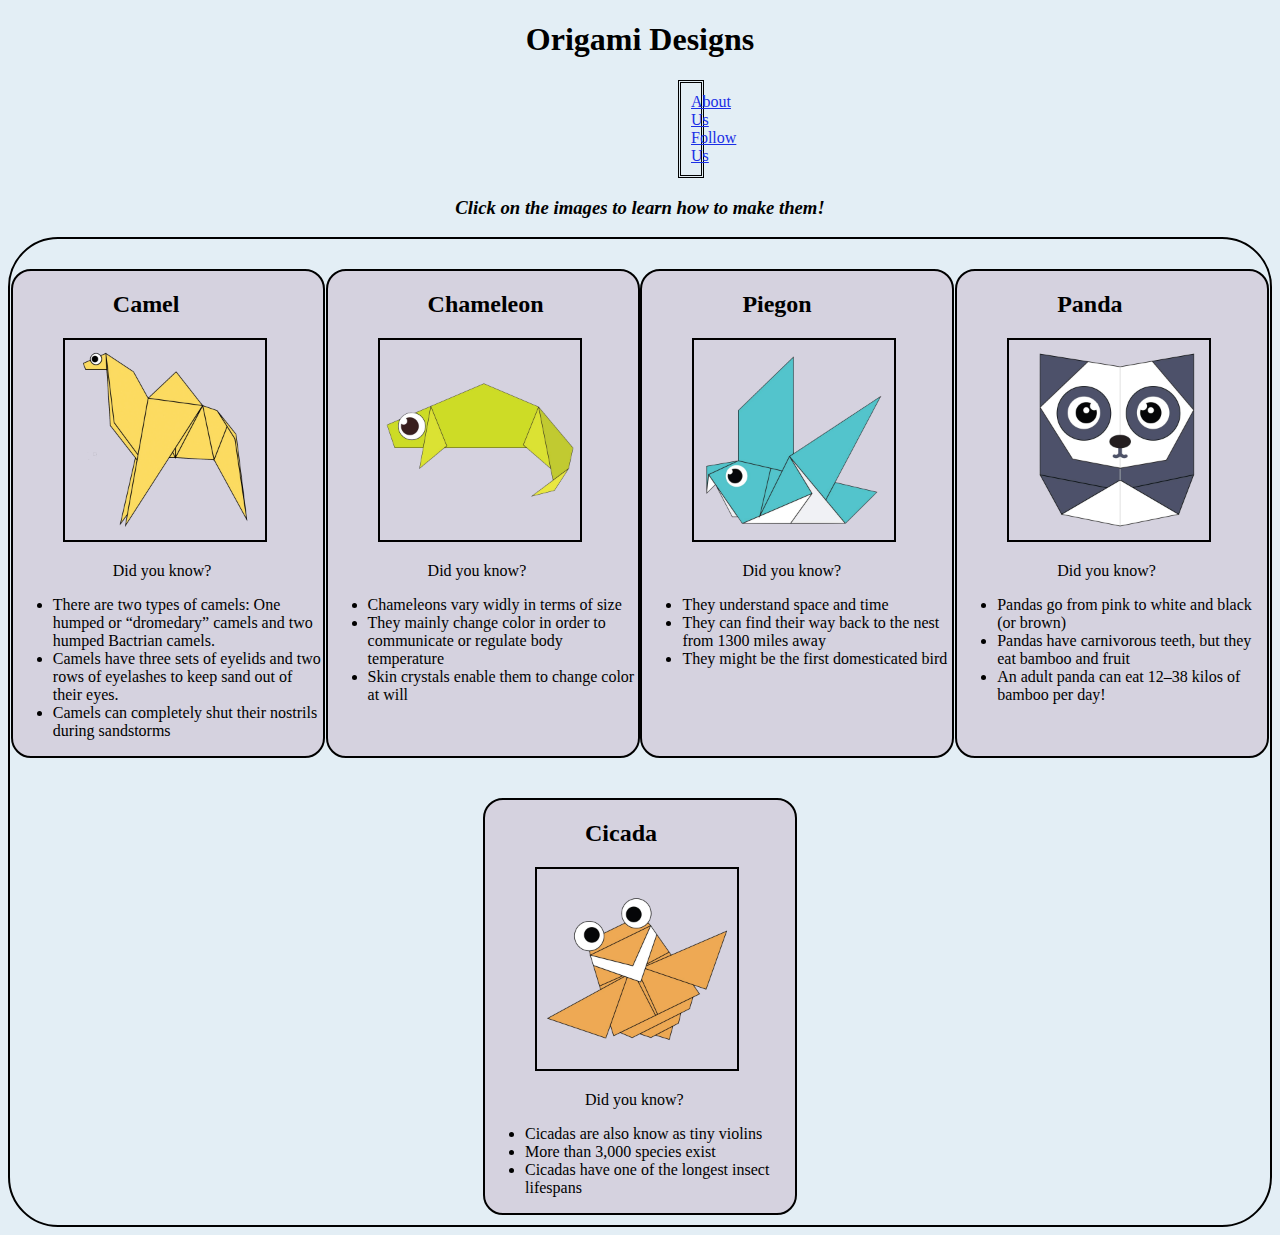
<file: index.html>
<!DOCTYPE html>

<html>

    <head>

        <title>
            Origami Designs
        </title>

        <link rel = "stylesheet"
              type = "text/css"
              href = "style.css" />

        

    </head>
 


    <body>
        
        <div class="header">
        <h1>Origami Designs</h1>


        <div class="menu">
        <a href = "aboutUs.html" target="_blank"> About Us</a>
        <a href = "followUs.html" target="_blank"> Follow  Us</a>
      

        </div>

        <h3> <i>  Click on the images to learn how to make them! </i>  </h3>

        </div>





        <div class="grid">





        <div class="designs">
        <h2>Camel</h2>    
        <a href ="http://origami.me/camel/" target="_blank" >
        <img src ="OrigamiImages/images/camel.png" width ="200px" height="200px" >
        </a>
        <p>   Did you know?  </p>
        <ul>
            <li>There are two types of camels: One humped or “dromedary” camels and two humped Bactrian camels.</li>
            <li>Camels have three sets of eyelids and two rows of eyelashes to keep sand out of their eyes.</li>
            <li>Camels can completely shut their nostrils during sandstorms</li>
        </ul>
        
        </div>



        <div class="designs">  
        <h2>Chameleon</h2>
        <a href ="http://origami.me/chameleon/" target="_blank" >
        <img src ="OrigamiImages/images/chameleon.png" width ="200px" height="200px" >
        </a>
        <p>   Did you know?  </p>
         <ul>
             <li>Chameleons vary widly in terms of size</li>
             <li>They mainly change color in order to communicate or regulate body temperature</li>
             <li>Skin crystals enable them to change color at will</li>
             </ul>
        
        </div>  




        <div class="designs">
       <h2>Piegon</h2>
        <a href ="http://origami.me/pigeon/" target="_blank" >
        <img src ="OrigamiImages/images/pigeon.png" width ="200px" height="200px" >
        </a>
        <p>   Did you know?  </p>
        <ul>
            <li>They understand space and time</li>
            <li>They can find their way back to the nest from 1300 miles away</li>
            <li>They might be the first domesticated bird</li>
            </ul>
       
        </div> 

        



        <div class="designs">
        <h2>Panda</h2>
        <a href ="http://origami.me/panda/" target="_blank" >
        <img src ="OrigamiImages/images/panda.png" width ="200px" height="200px" >
        </a>
        <p> Did you know?</p>
        <ul>
            <li>Pandas go from pink to white and black (or brown)</li>
            <li>Pandas have carnivorous teeth, but they eat bamboo and fruit</li>
            <li>An adult panda can eat 12–38 kilos of bamboo per day!</li>
            
        </ul>
      
        </div> 




        <div class="designs">    
        <h2>Cicada</h2>
        <a href ="http://origami.me/flying-cicada/" target="_blank" >
        <img src ="OrigamiImages/images/cicada.png" width ="200px" height="200px" >
        </a>
        <p> Did you know? </p>
        <ul>
            
            <li>Cicadas are also know as tiny violins</li>
            <li>More than 3,000 species exist</li>
            <li>Cicadas have one of the longest insect lifespans</li>
        </ul>
      
       </div> 

   


    </body>




</html>
</file>
<file: style.css>
img{
    border: 2px solid black;
}



.grid{
   border: 2px solid black;
   border-radius: 50px;

   display: flex;
   flex-wrap: wrap;
   justify-content: space-evenly;
}

.designs{

    margin-top: 30px;
    margin-bottom: 10px;

    border: 2px solid black;
    border-radius: 50px;
    border-radius: 20px;
    background-color: rgb(213, 210, 223);

    width: 310px;
    font-family: 'Times new roman';
}


body{

    background-color: rgb(227, 238, 245);
}

.designs a {
    margin-left: 50px;
}

.designs h2{
    margin-left: 100px;
}


a:link{
    color: rgb(26, 46, 230);
}

a:visited{
    color: rgb(17, 99, 51);
}

a:hover{
    color: coral;
}

h1 {
    text-align: center;
}

h3 {
    text-align: center;
   
}

.designs p{
    margin-left: 100px;
}

.menu {
    border: double;

    margin-left: 670px;
    margin-right: 670px;


    padding-top: 10px;
    padding-bottom: 10px;
    padding-left: 10px;
    padding-right: 10px;
    
    text-align: center;
}
</file>
